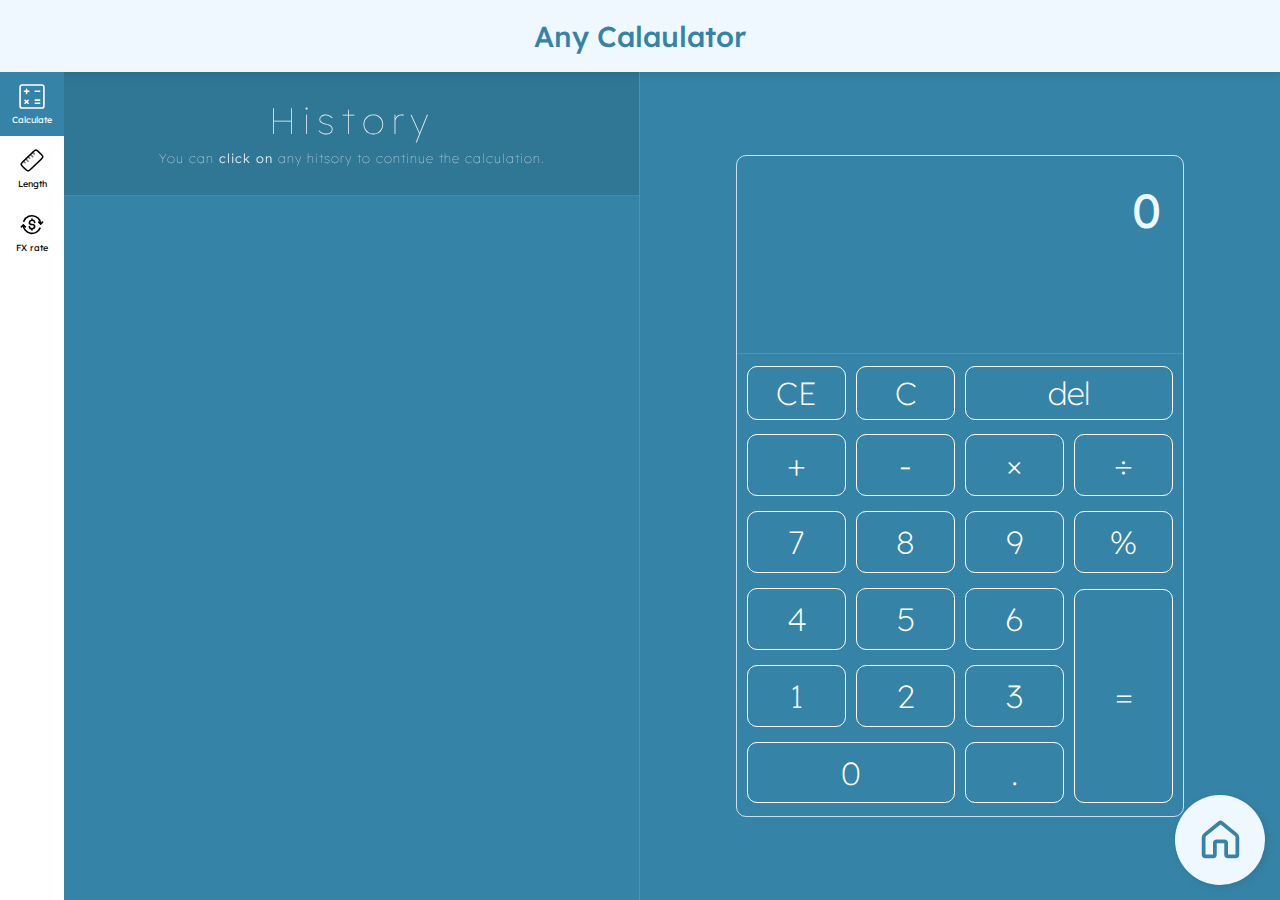
<file: index.html>
<!DOCTYPE html>
<html lang="en">

<head>
    <meta charset="UTF-8">
    <meta name="viewport" content="width=device-width, initial-scale=1.0">
    <title>Any Calculator</title>
    <link rel="stylesheet" href="calculator-pra-style.css">
    <link rel="stylesheet" href="reset.css">
</head>

<body>

    <input type="radio" name="classification" id="calculate" class="opt-radio" checked>
    <input type="radio" name="classification" id="length" class="opt-radio">
    <input type="radio" name="classification" id="FXrate" class="opt-radio">


    <header>
        <h1>Any Calaulator</h1>
    </header>

    <div class="calculator">
        <nav>
            <label class="btn-block btn-cal" for="calculate">
                <div class="btn-icon icon-cal"></div>
                <div class="btn-title title-cal">Calculate</div>
            </label>
            <label class="btn-block btn-leng" for="length">
                <div class="btn-icon icon-leng"></div>
                <div class="btn-title title-leng">Length</div>
            </label>
            <label class="btn-block btn-rate" for="FXrate">
                <div class="btn-icon icon-rate"></div>
                <div class="btn-title title-rate">FX rate</div>
            </label>
        </nav>
        <div class="history-block">
            <div class="history-title-block history-background">
                <div class="history-text-block">
                    <div class="history-title">
                        <h1>History</h1>
                    </div>
                    <div class="history-subtitle">
                        <h6>You can <b>click on</b> any hitsory to continue the calculation.</h6>
                    </div>
                </div>
            </div>
        </div>
        <div class="calculate-block">
            <div class="calculate">
                <div class="cal-display">
                    <div class="cal-display-input cal-display-input-formula">
                        <input type="text" id="cal-formula" class="cal-formula" value="0"> <!--預設值為0-->
                        </div> 
                    <div class="cal-display-input cal-display-input-result">
                        <input type="text" id="cal-result" class="cal-result" disabled>
                    </div>
                </div>
                <div class="cal-button">
                    <div class="cal-btn-block btn-block-clearall"><button class="cal-button-clearall cal-button-size" onclick="">CE</button></div>
                    <div class="cal-btn-block btn-block-clear"><button class="cal-button-clear cal-button-size" onclick="clearValue()">C</button></div>
                    <div class="cal-btn-block btn-block-del"><button class="cal-button-del cal-button-size" onclick="">del</button></div>

                    <div class="cal-btn-block btn-block-plus"><button class="cal-button-plus cal-button-size" onclick="setoperator('+')">+</button></div>
                    <div class="cal-btn-block btn-block-"><button class="cal-button-opreator- cal-button-size" onclick="">-</button></div>
                    <div class="cal-btn-block btn-block-"><button class="cal-button-opreator- cal-button-size" onclick="">×</button></div>
                    <div class="cal-btn-block btn-block-"><button class="cal-button-opreator- cal-button-size" onclick="">÷</button></div>

                    <div class="cal-btn-block btn-block-7"><button class="cal-button-7 cal-button-size" onclick="appendNumer('7')">7</button></div>
                    <div class="cal-btn-block btn-block-8"><button class="cal-button-8 cal-button-size" onclick="appendNumer('8')">8</button></div>
                    <div class="cal-btn-block btn-block-9"><button class="cal-button-9 cal-button-size" onclick="appendNumer('9')">9</button></div>
                    <div class="cal-btn-block btn-block-"><button class="cal-button- cal-button-size" obclick="">%</button></div>

                    <div class="cal-btn-block btn-block-4"><button class="cal-button-4 cal-button-size" onclick="appendNumer('4')">4</button></div>
                    <div class="cal-btn-block btn-block-5"><button class="cal-button-5 cal-button-size" onclick="appendNumer('5')">5</button></div>
                    <div class="cal-btn-block btn-block-6"><button class="cal-button-6 cal-button-size" onclick="appendNumer('6')">6</button></div>
                    <div class="cal-btn-block btn-block-equals"><button class="cal-button-equals cal-button-size" onclick="">=</button></div>

                    <div class="cal-btn-block btn-block-1"><button class="cal-button-1 cal-button-size" onclick="appendNumer('1')">1</button></div>
                    <div class="cal-btn-block btn-block-2"><button class="cal-button-2 cal-button-size" onclick="appendNumer('2')">2</button></div>
                    <div class="cal-btn-block btn-block-3"><button class="cal-button-3 cal-button-size" onclick="appendNumer('3')">3</button></div>


                    <div class="cal-btn-block btn-block-0"><button class="cal-button-0 cal-button-size" onclick="appendNumer('0')">0</button></div>
                    <div class="cal-btn-block btn-block-dot"><button class="cal-button-dot cal-button-size" onclick="appendNumer('.')">.</button></div>
                </div>
            </div>
        </div>

    </div>



    <div class="home-btn">
        <a href="https://sakura0605o.github.io/tobystudio-2/">
            <div class="home-btn-icon"></div>
        </a>
    </div>

    <script src="formula.js"></script>
</body>

</html>
</file>
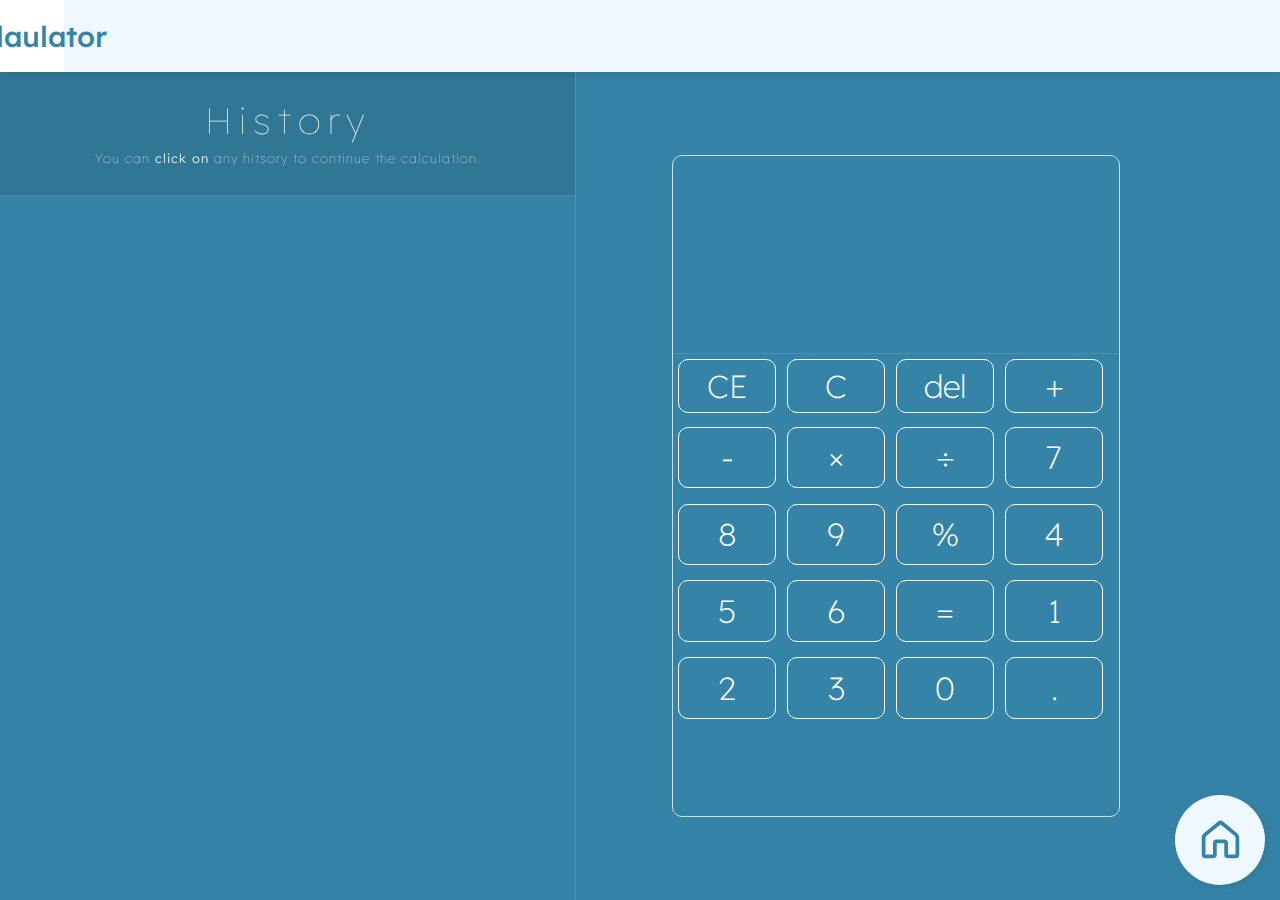
<file: calculator-pra.html>
<!DOCTYPE html>
<html lang="en">

<head>
    <meta charset="UTF-8">
    <meta name="viewport" content="width=device-width, initial-scale=1.0">
    <title>Calculator | Practice</title>
    <link rel="stylesheet" href="calculator-pra-style.css">
    <link rel="stylesheet" href="reset.css">
</head>

<body>
    <header>
        <nav>
            <h1>Calaulator</h1>
        </nav>
    </header>


    <div class="calculator">
        <div class="history-block">
            <div class="history-title-block history-background">
                <div class="history-text-block">
                    <div class="history-title"><h1>History</h1></div>
                    <div class="history-subtitle"><h6>You can <b>click on</b> any hitsory to continue the calculation.</h6></div>
                </div>                
            </div>
        </div>
        <div class="calculate-block">
            <div class="calculate">
                <div class="cal-display">
                    <div class="cal-display-input cal-display-input-formula"><input type="text" id="cal-fomula" class="cal-formula"></div>
                    <div class="cal-display-input cal-display-input-result"><input type="text" id="cal-result" class="cal-result"></div>
                </div>
                <div class="cal-button">
                    <button class="cal-button-clearall cal-button-size" onclick="">CE</button>
                    <button class="cal-button-clear cal-button-size" onclick="">C</button>                    
                    <button class="cal-button-del cal-button-size" onclick="">del</button>

                    <button class="cal-button-opreator-plus cal-button-size" obclick="">+</button>
                    <button class="cal-button-opreator- cal-button-size" obclick="">-</button>
                    <button class="cal-button-opreator- cal-button-size" obclick="">×</button>
                    <button class="cal-button-opreator- cal-button-size" obclick="">÷</button>

                    <button class="cal-button-7 cal-button-size" onclick="">7</button>
                    <button class="cal-button-8 cal-button-size" onclick="">8</button>
                    <button class="cal-button-9 cal-button-size" onclick="">9</button>
                    <button class="cal-button-opreator- cal-button-size" obclick="">%</button>

                    <button class="cal-button-4 cal-button-size" onclick="">4</button>
                    <button class="cal-button-5 cal-button-size" onclick="">5</button>
                    <button class="cal-button-6 cal-button-size" onclick="">6</button>
                    <button class="cal-button-opreator-equals cal-button-size" obclick="">=</button>

                    <button class="cal-button-1 cal-button-size" onclick="">1</button>
                    <button class="cal-button-2 cal-button-size" onclick="">2</button>
                    <button class="cal-button-3 cal-button-size" onclick="">3</button>
                    
                    
                    <button class="cal-button-0 cal-button-size" onclick="">0</button>
                    <button class="cal-button-dot cal-button-size" onclick="">.</button>
                </div>
            </div>
        </div>
    </div>



    <div class="home-btn">
        <a href="https://sakura0605o.github.io/tobystudio/">
            <div class="home-btn-icon"></div>
        </a>
    </div>
</body>

</html>
</file>
<file: calculator-pra-style.css>
@import url('https://fonts.googleapis.com/css2?family=Lexend+Deca:wght@100..900&display=swap');

* {
    font-family: 'Lexend Deca';
    box-sizing: border-box;
}

.opt-radio{
    display: none;
}

html{
    font-size: 10px;
}

body {
    background-color: #3584A7;
    width: 100%;
    height: 100vh;
}

header {
    background-color: aliceblue;
    width: 100%;
    height: 8%;
    box-shadow: 2px 2px 10px 0 rgba(0, 0, 0, 0.1);
}

header h1 {
    font-family: 'Lexend Deca';
    width: 100%;
    height: 100%;
    display: flex;
    justify-content: center;
    align-items: center;
    font-weight: 500;
    font-size: 1.8rem;
    color: #3584A7;
}

.home-btn {
    background-color: aliceblue;
    width: 10vh;
    height: 10vh;
    border-radius: 50%;
    display: flex;
    justify-content: center;
    align-items: center;
    position: fixed;
    bottom: 15px;
    right: 15px;
    box-shadow: 2px 2px 10px 0 rgba(0, 0, 0, 0.1);
    transition: background-color 0.2s 0s ease-in-out;
    z-index: 99;
}

.home-btn:hover {
    background-color: #3584A7;
    .home-btn-icon{
        color: #fff;
    }
}

.home-btn-icon {
    display: inline-block;
    width: 5vh;
    height: 5vh;
    --svg: url("data:image/svg+xml,%3Csvg xmlns='http://www.w3.org/2000/svg' viewBox='0 0 12 12'%3E%3Cpath fill='%23000' d='M5.37 1.222a1 1 0 0 1 1.26 0l3.814 3.09A1.5 1.5 0 0 1 11 5.476V10a1 1 0 0 1-1 1H8a1 1 0 0 1-1-1V7H5v3a1 1 0 0 1-1 1H2a1 1 0 0 1-1-1V5.477a1.5 1.5 0 0 1 .556-1.166zm4.445 3.866L6 2L2.185 5.088A.5.5 0 0 0 2 5.477V10h2V7a1 1 0 0 1 1-1h2a1 1 0 0 1 1 1v3h2V5.477a.5.5 0 0 0-.185-.389'/%3E%3C/svg%3E");
    background-color: currentColor;
    -webkit-mask-image: var(--svg);
    mask-image: var(--svg);
    -webkit-mask-repeat: no-repeat;
    mask-repeat: no-repeat;
    -webkit-mask-size: 100% 100%;
    mask-size: 100% 100%;
    transition: background-color 0.2s 0s ease-in-out;
    color: #3584A7;
}

.calculator{
    background-color: transparent;
    width: 100%;
    height: 92vh;
    display: flex;
}

nav{
    background-color: #fff;
    width: 5%;
    height: 100%;
}

.btn-block{
    background-color: #fff;
    width: 100%;
    height: 5vw;
    display: flex;
    flex-direction: column;
    justify-content: center;
    align-items: center;
}

.btn-block:hover{
    background-color: #73aac1;
    color: aliceblue;
}

.btn-icon{
    width: 2vw;
    height: 2vw;
    margin-bottom: 0.5vw;
}

.btn-title{
    font-size: 0.7vw;
}

.icon-cal {
    display: inline-block;
    --svg: url("data:image/svg+xml,%3Csvg xmlns='http://www.w3.org/2000/svg' viewBox='0 0 24 24'%3E%3Cg fill='none' stroke='%23000' stroke-width='1.5'%3E%3Cpath d='M1 21V3a2 2 0 0 1 2-2h18a2 2 0 0 1 2 2v18a2 2 0 0 1-2 2H3a2 2 0 0 1-2-2Z'/%3E%3Cpath stroke-linecap='round' stroke-linejoin='round' d='M15 7h4m-4 8.5h4m-4 3h4M5 7h2m2 0H7m0 0V5m0 2v2m-1.414 9.414L7 17m1.415-1.414L7 17m0 0l-1.414-1.414M7 17l1.415 1.414'/%3E%3C/g%3E%3C/svg%3E");
    background-color: currentColor;
    -webkit-mask-image: var(--svg);
    mask-image: var(--svg);
    -webkit-mask-repeat: no-repeat;
    mask-repeat: no-repeat;
    -webkit-mask-size: 100% 100%;
    mask-size: 100% 100%;
}

.icon-leng {
    display: inline-block;
    --svg: url("data:image/svg+xml,%3Csvg xmlns='http://www.w3.org/2000/svg' viewBox='0 0 24 24'%3E%3Cg fill='none' stroke='%23000' stroke-width='1.5'%3E%3Cpath d='M4.045 18.508C2.682 17.145 2 16.463 2 15.616c0-.848.682-1.53 2.045-2.893l8.678-8.678C14.087 2.682 14.768 2 15.616 2s1.529.682 2.892 2.045l1.447 1.447C21.318 6.855 22 7.537 22 8.384s-.682 1.53-2.045 2.893l-8.678 8.678C9.913 21.318 9.23 22 8.384 22s-1.529-.682-2.892-2.045z'/%3E%3Cpath stroke-linecap='round' d='M8.464 8.464L9.88 9.88m2.827-5.658l1.414 1.414m-9.899 7.071l1.414 1.414m.707-3.535l2.122 2.121m2.121-6.364l2.121 2.121' opacity='0.5'/%3E%3C/g%3E%3C/svg%3E");
    background-color: currentColor;
    -webkit-mask-image: var(--svg);
    mask-image: var(--svg);
    -webkit-mask-repeat: no-repeat;
    mask-repeat: no-repeat;
    -webkit-mask-size: 100% 100%;
    mask-size: 100% 100%;
}

.icon-rate {
    display: inline-block;
    --svg: url("data:image/svg+xml,%3Csvg xmlns='http://www.w3.org/2000/svg' viewBox='0 0 24 24'%3E%3Cg fill='none' stroke='%23000' stroke-linecap='round' stroke-linejoin='round' stroke-width='1.5'%3E%3Cpath d='m5.795 14.306l-1.772-1.775l-1.773 1.775m15.955-4.579l1.772 1.776l1.773-1.776'/%3E%3Cpath d='M19.977 11.503c0-2.12-.84-4.151-2.336-5.65A7.97 7.97 0 0 0 12 3.513a7.9 7.9 0 0 0-2.97.577a7.98 7.98 0 0 0-4.555 4.75m-.452 3.69a8 8 0 0 0 1.827 5.082a7.97 7.97 0 0 0 9.966 1.927a8 8 0 0 0 3.585-4.034'/%3E%3Cpath d='M9.58 13.978A2.28 2.28 0 0 0 12 16.054c1.952 0 2.42-1.123 2.42-2.076s-.807-1.963-2.42-1.963s-2.42-.638-2.42-1.938a2.22 2.22 0 0 1 1.537-2.003c.285-.092.585-.125.883-.097a2.33 2.33 0 0 1 2.42 2.1M12 17.264v-1.051m0-9.45v1.21'/%3E%3C/g%3E%3C/svg%3E");
    background-color: currentColor;
    -webkit-mask-image: var(--svg);
    mask-image: var(--svg);
    -webkit-mask-repeat: no-repeat;
    mask-repeat: no-repeat;
    -webkit-mask-size: 100% 100%;
    mask-size: 100% 100%;
}

.history-block{
    width: 45%;
    height: 100%;
    border-right: #f0f8ff23 1px solid;    
}

.history-background{
    backdrop-filter: brightness(90%);    /*CSS明暗度*/
    border-bottom: #f0f8ff23 1px solid;  
}

.history-title-block{
    width: 100%;
    height: 15%;
    color: rgba(255, 255, 255, 0.851);
    font-weight: 100;
    display: flex;
    align-items: center;
    flex-wrap: wrap;
}
.history-text-block{
    margin: 0 auto;
}
.history-title h1{
    width: 100%;
    height: 60%;
    font-size: 2.3rem;
    letter-spacing: 7px;
    text-align: center;
    margin-bottom: 3.5%;
}
.history-subtitle h6{
    width: 100%;
    height: 40%;
    text-align: center;
    font-size: 0.8rem;
    letter-spacing: 1px;
}

.history-subtitle h6 b{
    font-weight: 300;
}
.calculate-block{
    width: 50%;
    height: 100%;
    display: flex;
    justify-content: center;
    align-items: center;
}
.calculate{
    background-color: transparent;
    width: 70%;
    height: 80%;
    border: #f0f8ffcb 1px solid;
    border-radius: 10px;
}
.cal-display{
    width: 100%;
    height: 30%;
    background-color: transparent;
    border-radius: 10px 10px 0px 0px;
    border-bottom: #f0f8ff23 1px solid;
    padding-top: 5%;
}
.cal-display-input input{
    width: 100%;
    height: 45%;
    border-color: transparent;
    background-color: transparent;
    outline: none;   /*去除外框*/
    text-align: right;
    color: aliceblue;
    font-size: 3rem;
    padding: 0 20px;
}
.cal-display-input-result input{
    color: rgba(240, 248, 255, 0.7);
}
.cal-button{
    width: 100%;
    height: 70%;
    background-color: transparent;
    padding: 5px;
    display: grid;
    grid-template-columns: 25% 25% 25% 25%;
    grid-template-rows: 15% 17% 17% 17% 17% 17%;
    border-radius: 0 0 10px 10px;
}
.cal-btn-block{
    width: 100%;
    height: 100%;
    display: flex;
    justify-content: center;
    align-items: center;
}

.cal-button-size{
    width: 90%;
    height: 80%;
    border-radius: 10px;  
    border: 0.5px solid white;
    background-color: transparent;
    color: white;
    font-size: 2rem;
    font-weight: 200;
    transition: background-color 0.2s 0s ease-in-out;
}

.cal-button-size:hover{
    background-color: white;
    color: #3584A7;
    font-weight: 700;
    box-shadow: 0 0 10px 0 rgba(0, 0, 0, 0.3);
}

.btn-block-del{
    grid-column-start: 3;
    grid-column-end: 5;
    .cal-button-del{
        width: 95%;
    }
}
.btn-block-equals{
    grid-column-start: 4;
    grid-column-end: 5;
    grid-row-start:4 ;
    grid-row-end:7 ;
    .cal-button-equals{
        height: 93%;
    }
}

.btn-block-0{
    grid-column-start: 1;
    grid-column-end: 3;
    .cal-button-0{
        width: 95%;
    }
}

#calculate:checked~ .calculator{
    .btn-cal{
        background-color: #3584A7;
    }
    .icon-cal{
        color: #fff;
    }
    .title-cal{
        color: #fff;
    }
}

#length:checked~ .calculator{
    .btn-leng{
        background-color: #3584A7;
    }
    .icon-leng{
        color: #fff;
    }
    .title-leng{
        color: #fff;
    }
}

#FXrate:checked~ .calculator{
    .btn-rate{
        background-color: #3584A7;
    }
    .icon-rate{
        color: #fff;
    }
    .title-rate{
        color: #fff;
    }
}
</file>
